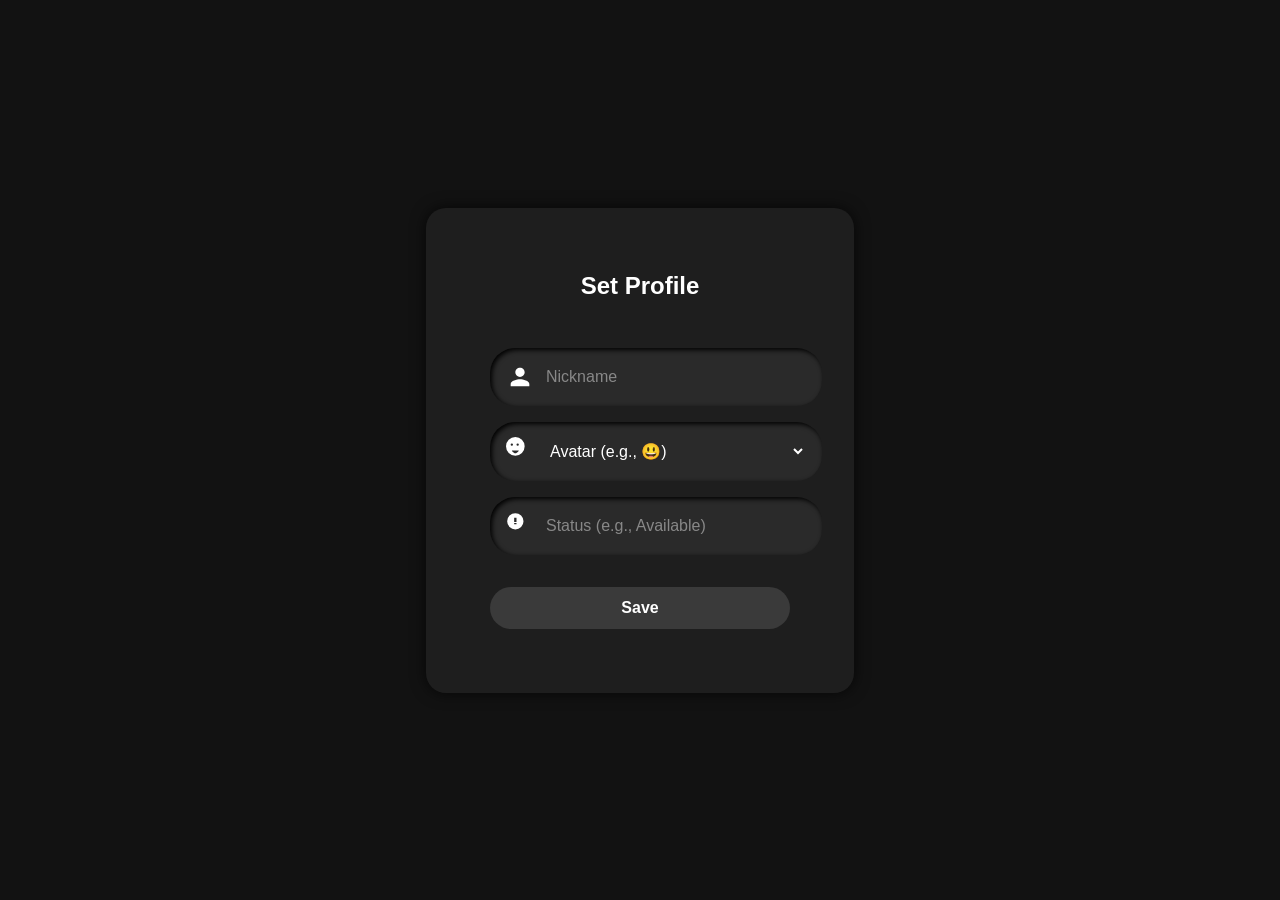
<file: templates/login.html>
<!DOCTYPE html>
<html lang="en">
<head>
  <meta charset="UTF-8" />
  <title>Set Profile</title>
  <style>
    body {
      background-color: #121212;
      display: flex;
      justify-content: center;
      align-items: center;
      height: 100vh;
      margin: 0;
      font-family: 'Segoe UI', Tahoma, Geneva, Verdana, sans-serif;
      color: white;
    }
    .container {
      background-color: #1e1e1e;
      border-radius: 20px;
      padding: 4rem 4rem;
      width: 300px;
      box-shadow: 0 0 15px rgba(0,0,0,0.7);
      display: flex;
      flex-direction: column;
      gap: 1.5rem;
      align-items: center;
      transition: .4s ease-in-out;
    }
    .container:hover {
      transform: scale(1.05);
      border: 1px solid black;
      box-shadow: 0 0 25px rgba(0,0,0,0.9);}
      
    h2 {
      margin: 0 0 1.5rem 0;
      font-weight: 600;
      font-size: 1.5rem;
      text-align: center;
      width: 100%;
    }
    .input-group {
      position: relative;
      display: flex;
      align-items: center;
      background-color: #2a2a2a;
      border-radius: 25px;
      padding: 0.75rem 1rem;
      box-shadow: inset 2px 2px 5px #000000;
      width: 100%;
      gap: 0.75rem;
      margin-bottom: 1rem;
    }
    .input-group svg {
      width: 28px;
      height: 28px;
      fill: white;
      flex-shrink: 0;
    }
    input[type="text"], select {
      background: transparent;
      border: none;
      outline: none;
      color: white;
      font-size: 1rem;
      width: 100%;
      padding: 0.5rem 0;
      border-radius: 25px;
    }
    input::placeholder, select option {
      color: #888;
    }
    button {
      background-color: #3a3a3a;
      border: none;
      border-radius: 25px;
      padding: 0.75rem;
      color: white;
      font-size: 1rem;
      cursor: pointer;
      transition: background-color 0.3s ease;
      font-weight: 600;
      width: 100%;
      margin-top: 1rem;
    }
    button:hover {
      background-color: #575757;
    }
  </style>
</head>
<body>
  <div class="container">
    <h2>Set Profile</h2>
    <form method="POST" action="{{ url_for('login') }}" style="width: 100%;">
      <div class="input-group">
        <svg viewBox="0 0 24 24" aria-hidden="true"><path d="M12 12c2.21 0 4-1.79 4-4s-1.79-4-4-4-4 1.79-4 4 1.79 4 4 4zm0 2c-2.67 0-8 1.34-8 4v2h16v-2c0-2.66-5.33-4-8-4z"/></svg>
        <input type="text" id="nickname" name="nickname" placeholder="Nickname" maxlength="32" required />
      </div>
      <div class="input-group">
        <svg viewBox="0 0 24 24" aria-hidden="true"><path d="M8 0a8 8 0 1 0 0 16A8 8 0 0 0 8 0zm3 11.5c-.5 1.5-2.5 2.5-3 2.5s-2.5-1-3-2.5h6zm-5-5a1 1 0 1 1-2 0 1 1 0 0 1 2 0zm5 0a1 1 0 1 1-2 0 1 1 0 0 1 2 0z"/></svg>
        <select id="avatar" name="avatar" required>
          <option value="" disabled selected>Avatar (e.g., 😃)</option>
          <option value="🐱">🐱</option>
          <option value="🐶">🐶</option>
          <option value="🦊">🦊</option>
          <option value="🐻">🐻</option>
          <option value="🐼">🐼</option>
          <option value="🐸">🐸</option>
          <option value="🦁">🦁</option>
          <option value="🐵">🐵</option>
          <option value="🐧">🐧</option>
          <option value="🐤">🐤</option>
          <option value="🐯">🐯</option>
          <option value="🦄">🦄</option>
          <option value="🐙">🐙</option>
          <option value="🐢">🐢</option>
          <option value="🐝">🐝</option>
          <option value="🐞">🐞</option>
          <option value="🦋">🦋</option>
          <option value="🐬">🐬</option>
          <option value="🐳">🐳</option>
          <option value="🦕">🦕</option>
        </select>
      </div>
      <div class="input-group">
        <svg viewBox="0 0 24 24" aria-hidden="true"><path d="M8 15A7 7 0 1 0 8 1a7 7 0 0 0 0 14zm1-4.5H7v-1h2v1zm-2-2V5h2v3.5H7z"/></svg>
        <input type="text" id="status" name="status" placeholder="Status (e.g., Available)" maxlength="32" />
      </div>
      <button type="submit">Save</button>
    </form>
  </div>
</body>
</html>
</file>
